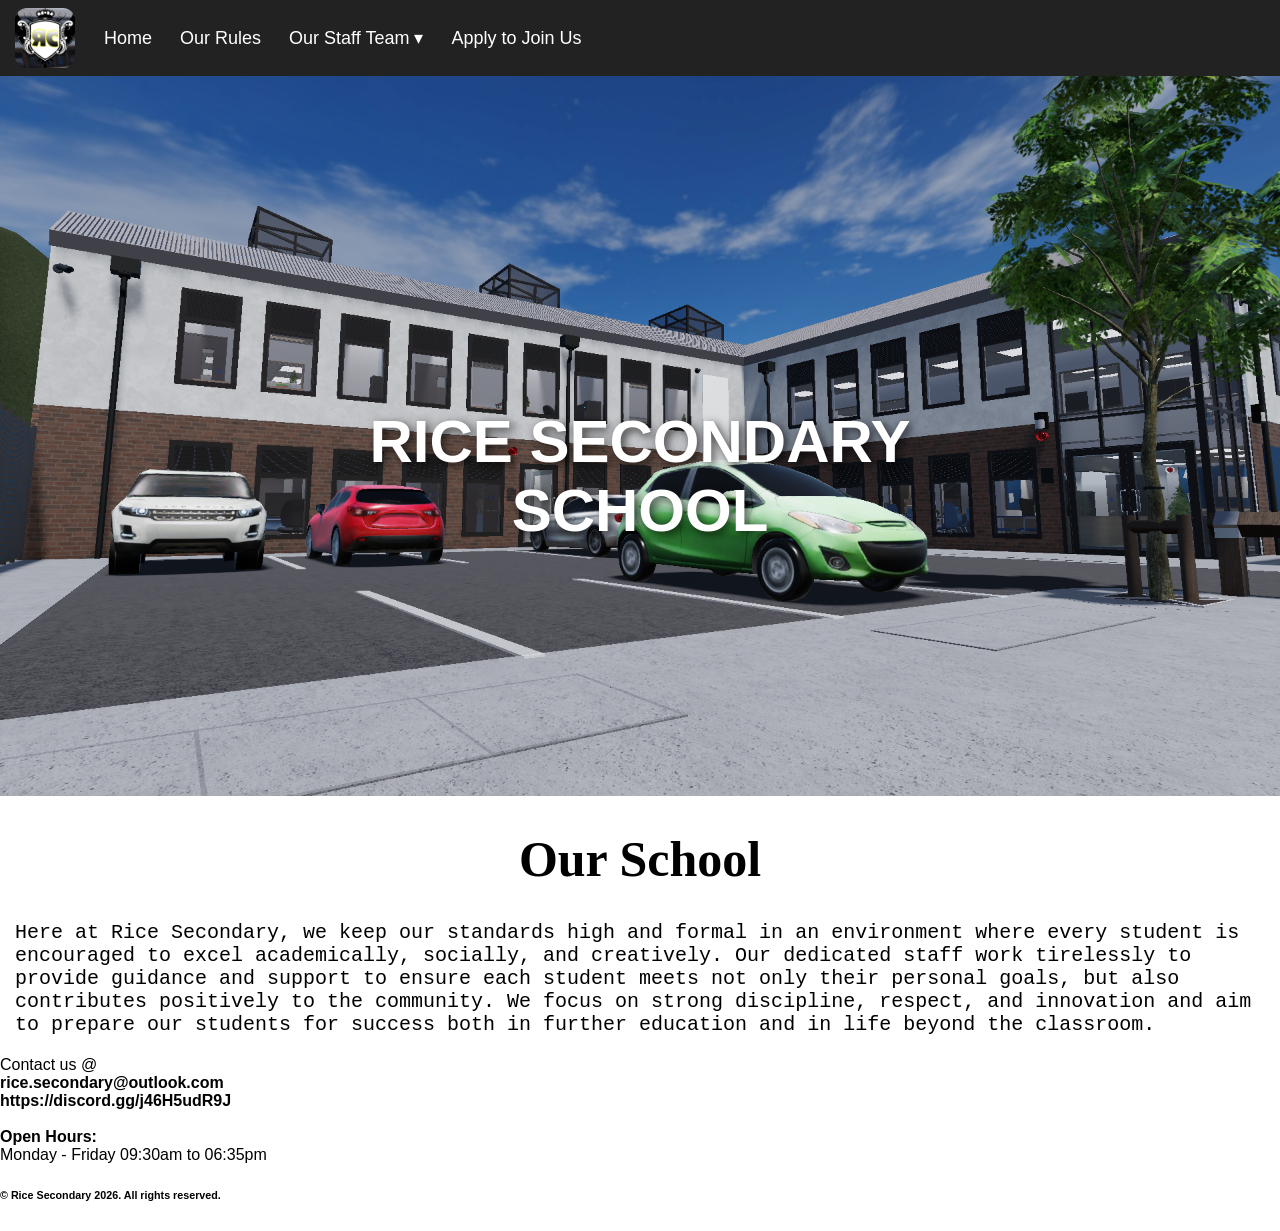
<file: index.html>
<!DOCTYPE html>
<html>
  <head>
    <link rel="stylesheet" href="style.css">
    <title>Rice Secondary</title>
  </head>

  <body>

    <div class="navbar">

      <img src="logo2.png" class="navbarlogo" alt="Logo">

      <div class="navlinks">

        <a href="index.html">Home</a>
        <a href="rules.html">Our Rules</a>

        <div class="dropdown">
          <button class="dropbtn">Our Staff Team ▾</button>

          <div class="dropdown-content">
            <a href="elt.html">ELT</a>
            <a href="slt.html">SLT</a>
            <a href="mlt.html">MLT</a>
          </div>

        </div>

        <a href="join.html">Apply to Join Us</a>

      </div>


      <div class="options-dropdown">

        <button class="dropbtn">Options ▾</button>

        <div class="dropdown-content">

          <a href="index.html">Home</a>
          <a href="rules.html">Our Rules</a>

          <div class="dropdown-sub">
            Staff Team ▸

            <div class="dropdown-content-sub">
              <a href="elt.html">ELT</a>
              <a href="slt.html">SLT</a>
              <a href="mlt.html">MLT</a>
            </div>

          </div>

          <a href="join.html">Apply to Join Staff</a>

        </div>

      </div>

    </div>
    <div class="hero">
      <img src="3851298629_127209441614859_1773172973387.png" class="heroimg" alt="Our school">
      <h1 class="RSS">RICE SECONDARY SCHOOL</h1>
    </div>
    
    <div class="SectionBottom">
      <h1 class="BottomTitle">Our School</h1>
      <p class="parbot">Here at Rice Secondary, we keep our standards high and formal in an environment where every student is encouraged to excel academically, socially, and creatively. Our dedicated staff work tirelessly to provide guidance and support to ensure each student meets not only their personal goals, but also contributes positively to the community. We focus on strong discipline, respect, and innovation and aim to prepare our students for success both in further education and in life beyond the classroom.</p>
      <p>Contact us @<br><strong>rice.secondary@outlook.com<br>https://discord.gg/j46H5udR9J</strong><br><br><strong>Open Hours:</strong><br>Monday - Friday 09:30am to 06:35pm</p>
      <h6>© Rice Secondary 2026. All rights reserved.</h6>
    </div>
  </body>
</html>
</file>
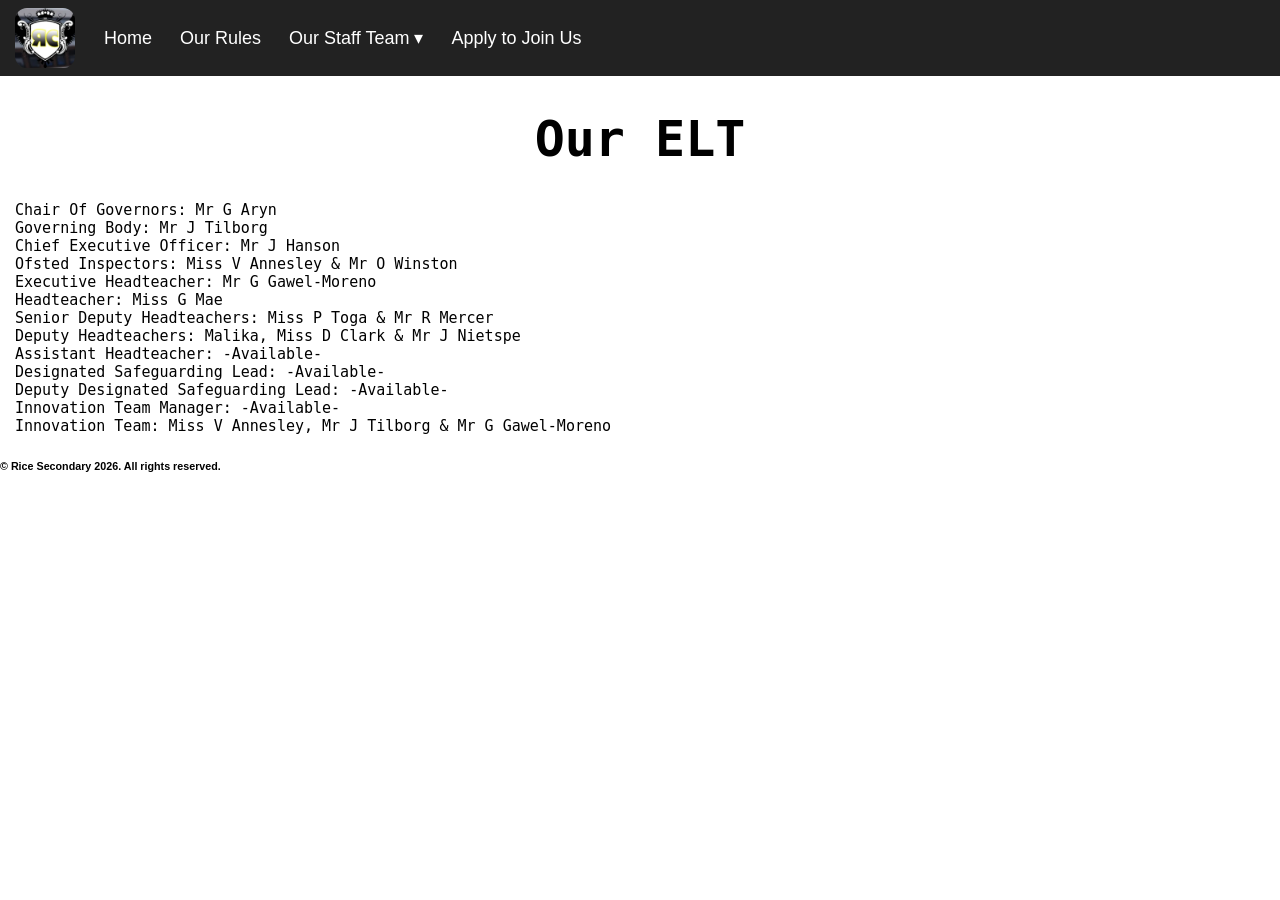
<file: elt.html>
<!DOCTYPE html>
<html>
  <head>
    <link rel="stylesheet" href="style.css">
    <title>Rice Secondary</title>
  </head>

  <body>

    <div class="navbar">

      <img src="logo2.png" class="navbarlogo" alt="Logo">

      <div class="navlinks">

        <a href="index.html">Home</a>
        <a href="rules.html">Our Rules</a>

        <div class="dropdown">
          <button class="dropbtn">Our Staff Team ▾</button>

          <div class="dropdown-content">
            <a href="elt.html">ELT</a>
            <a href="slt.html">SLT</a>
            <a href="mlt.html">MLT</a>
          </div>

        </div>

        <a href="join.html">Apply to Join Us</a>

      </div>


      <div class="options-dropdown">

        <button class="dropbtn">Options ▾</button>

        <div class="dropdown-content">

          <a href="index.html">Home</a>
          <a href="rules.html">Our Rules</a>

          <div class="dropdown-sub">
            Staff Team ▸

            <div class="dropdown-content-sub">
              <a href="elt.html">ELT</a>
              <a href="slt.html">SLT</a>
              <a href="mlt.html">MLT</a>
            </div>

          </div>

          <a href="join.html">Apply to Join Staff</a>

        </div>

      </div>

    </div>
    
    <h1 class="apply">Our ELT</h1>
    <p class="body">
    Chair Of Governors: Mr G Aryn<br>
    Governing Body: Mr J Tilborg<br>
    Chief Executive Officer: Mr J Hanson<br>
    Ofsted Inspectors: Miss V Annesley & Mr O Winston <br>
      Executive Headteacher: Mr G Gawel-Moreno<br>
      Headteacher: Miss G Mae<br>
      Senior Deputy Headteachers: Miss P Toga & Mr R Mercer<br>
      Deputy Headteachers: Malika, Miss D Clark & Mr J Nietspe<br>
      Assistant Headteacher: -Available-<br>
      Designated Safeguarding Lead: -Available-<br>
      Deputy Designated Safeguarding Lead: -Available-<br>
      Innovation Team Manager: -Available-<br>
      Innovation Team: Miss V Annesley, Mr J Tilborg & Mr G Gawel-Moreno<br>
      
    </p>
    <h6>© Rice Secondary 2026. All rights reserved.</h6>
  </body>
</html>
</file>
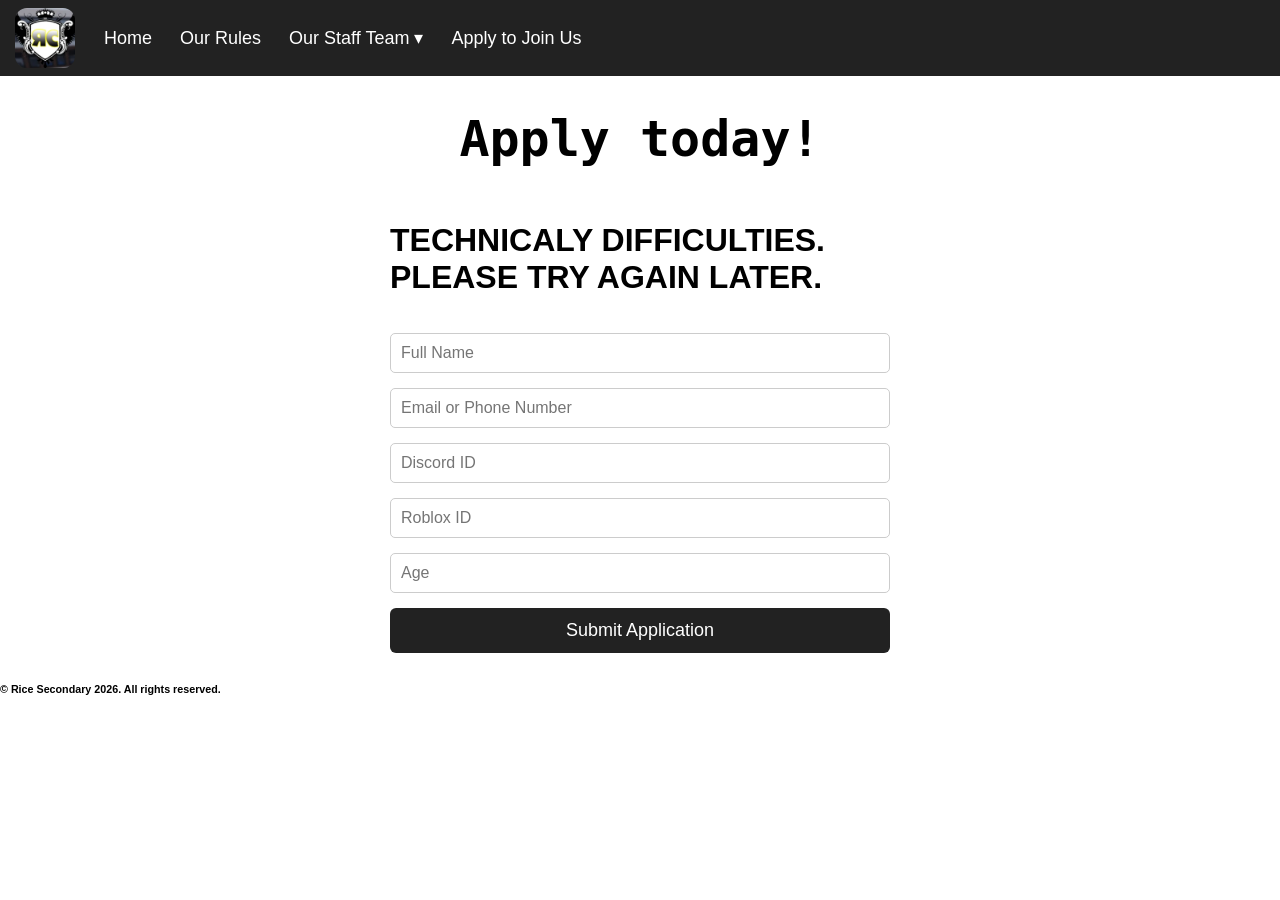
<file: join.html>
<!DOCTYPE html>
<html>
  <head>
    <link rel="stylesheet" href="style.css">
    <title>Rice Secondary</title>
  </head>
  <body>
    <div class="navbar">

      <img src="logo2.png" class="navbarlogo" alt="Logo">

      <div class="navlinks">

        <a href="index.html">Home</a>
        <a href="rules.html">Our Rules</a>

        <div class="dropdown">
          <button class="dropbtn">Our Staff Team ▾</button>

          <div class="dropdown-content">
            <a href="elt.html">ELT</a>
            <a href="slt.html">SLT</a>
            <a href="mlt.html">MLT</a>
          </div>

        </div>

        <a href="join.html">Apply to Join Us</a>

      </div>


      <div class="options-dropdown">

        <button class="dropbtn">Options ▾</button>

        <div class="dropdown-content">

          <a href="index.html">Home</a>
          <a href="rules.html">Our Rules</a>

          <div class="dropdown-sub">
            Staff Team ▸

            <div class="dropdown-content-sub">
              <a href="elt.html">ELT</a>
              <a href="slt.html">SLT</a>
              <a href="mlt.html">MLT</a>
            </div>

          </div>

          <a href="join.html">Apply to Join Staff</a>

        </div>

      </div>

    </div>
    <!DOCTYPE html>
<html>
<head>
  <link rel="stylesheet" href="style.css">
  <title>Rice Secondary - Apply</title>
  <style>
    form {
      max-width: 500px;
      margin: 30px auto;
      display: flex;
      flex-direction: column;
      gap: 15px;
    }

    input, select, textarea {
      padding: 10px;
      font-size: 16px;
      border-radius: 5px;
      border: 1px solid #ccc;
    }

    button {
      padding: 12px;
      font-size: 18px;
      background-color: #222;
      color: white;
      border: none;
      border-radius: 6px;
      cursor: pointer;
    }

    button:hover {
      background-color: #444;
    }
  </style>
</head>
<body>

  <h1 class="apply">Apply today!</h1>

  <form id="applicationForm">
    <h1>TECHNICALY DIFFICULTIES. PLEASE TRY AGAIN LATER.</h1>
    <input type="text" name="fullName" placeholder="Full Name" required>
    <input type="email" name="email" placeholder="Email or Phone Number" required>
    <input type="text" name="discordID" placeholder="Discord ID" required>
    <input type="text" name="robloxID" placeholder="Roblox ID" required>
    <input type="number" name="age" placeholder="Age" required>

    <!-- Extra fields can be added here -->
    <!-- <input type="text" name="extra1" placeholder="Extra Field"> -->

    <button type="submit">Submit Application</button>
  </form>

<script>
const form = document.getElementById('applicationForm');

form.addEventListener('submit', async (e) => {
  e.preventDefault(); // Prevent page refresh

  const formData = new FormData(form);
  const data = {};

  formData.forEach((value, key) => {
    data[key] = value;
  });

  const content =
    "**New Application Received**\n" +
    "Full Name: " + data.fullName + "\n" +
    "Email/Phone: " + data.email + "\n" +
    "Discord ID: " + data.discordID + "\n" +
    "Roblox ID: " + data.robloxID + "\n" +
    "Age: " + data.age;

  try {
    const res = await fetch("/api/sendApplication", {
      method: "POST",
      headers: {
        "Content-Type": "application/json"
      },
      body: JSON.stringify({ content })
    });

    if (!res.ok) throw new Error("Request failed");

    alert("Application sent successfully!");
    form.reset();

  } catch (err) {
    alert("Error sending application. Please try again.");
    console.error(err);
  }
});
</script>
<h6>© Rice Secondary 2026. All rights reserved.</h6>

  </body>
</html>
</file>
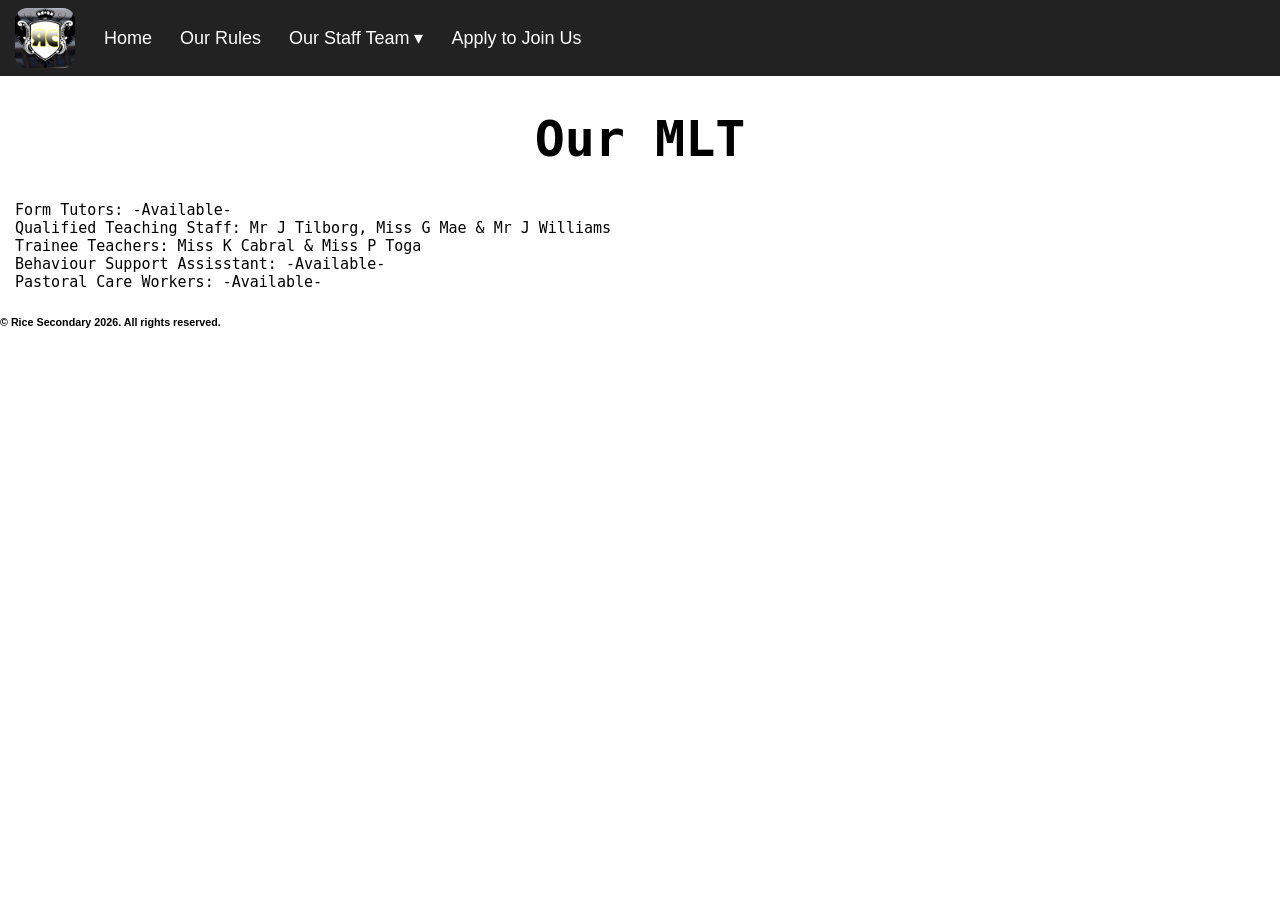
<file: mlt.html>
<!DOCTYPE html>
<html>
  <head>
    <link rel="stylesheet" href="style.css">
    <title>Rice Secondary</title>
  </head>

  <body>

    <div class="navbar">

      <img src="logo2.png" class="navbarlogo" alt="Logo">

      <div class="navlinks">

        <a href="index.html">Home</a>
        <a href="rules.html">Our Rules</a>

        <div class="dropdown">
          <button class="dropbtn">Our Staff Team ▾</button>

          <div class="dropdown-content">
            <a href="elt.html">ELT</a>
            <a href="slt.html">SLT</a>
            <a href="mlt.html">MLT</a>
          </div>

        </div>

        <a href="join.html">Apply to Join Us</a>

      </div>


      <div class="options-dropdown">

        <button class="dropbtn">Options ▾</button>

        <div class="dropdown-content">

          <a href="index.html">Home</a>
          <a href="rules.html">Our Rules</a>

          <div class="dropdown-sub">
            Staff Team ▸

            <div class="dropdown-content-sub">
              <a href="elt.html">ELT</a>
              <a href="slt.html">SLT</a>
              <a href="mlt.html">MLT</a>
            </div>

          </div>

          <a href="join.html">Apply to Join Staff</a>

        </div>

      </div>

    </div>

    <h1 class="apply">Our MLT</h1>
    <p class="body">
      Form Tutors: -Available-<br>
      Qualified Teaching Staff: Mr J Tilborg, Miss G Mae & Mr J Williams<br>
      Trainee Teachers: Miss K Cabral & Miss P Toga<br>
      Behaviour Support Assisstant: -Available-<br>
      Pastoral Care Workers: -Available-
    </p>
    <h6>© Rice Secondary 2026. All rights reserved.</h6>
  </body>
</html>
</file>
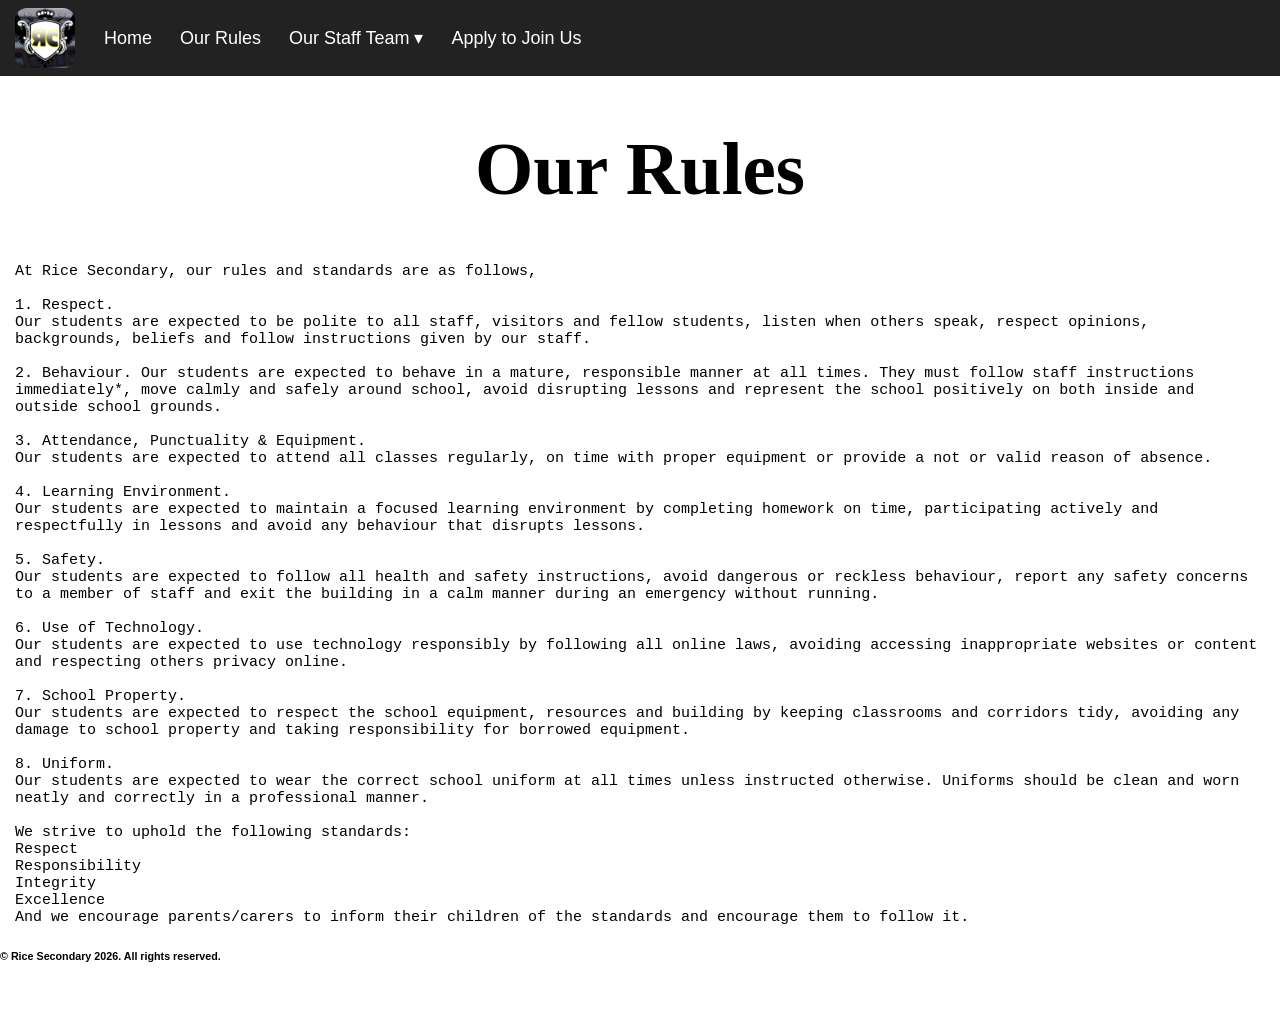
<file: rules.html>
<!DOCTYPE html>
<html>
  <head>
    <link rel="stylesheet" href="style.css">
    <title>Rice Secondary</title>
  </head>
  <body>

    <div class="navbar">

      <img src="logo2.png" class="navbarlogo" alt="Logo">

      <div class="navlinks">

        <a href="index.html">Home</a>
        <a href="rules.html">Our Rules</a>

        <div class="dropdown">
          <button class="dropbtn">Our Staff Team ▾</button>

          <div class="dropdown-content">
            <a href="elt.html">ELT</a>
            <a href="slt.html">SLT</a>
            <a href="mlt.html">MLT</a>
          </div>

        </div>

        <a href="join.html">Apply to Join Us</a>

      </div>


      <div class="options-dropdown">

        <button class="dropbtn">Options ▾</button>

        <div class="dropdown-content">

          <a href="index.html">Home</a>
          <a href="rules.html">Our Rules</a>

          <div class="dropdown-sub">
            Staff Team ▸

            <div class="dropdown-content-sub">
              <a href="elt.html">ELT</a>
              <a href="slt.html">SLT</a>
              <a href="mlt.html">MLT</a>
            </div>

          </div>

          <a href="join.html">Apply to Join Staff</a>

        </div>

      </div>

    </div>
    <h1 class="Rules">Our Rules</h1>
    <p class="body">At Rice Secondary, our rules and standards are as follows, <br>
    <br>
    1. Respect.<br>
      Our students are expected to be polite to all staff, visitors and fellow students, listen when others speak, respect opinions, backgrounds, beliefs and follow instructions given by our staff.<br><br>
    2. Behaviour.
      Our students are expected to behave in a mature, responsible manner at all times. They must follow staff instructions immediately*, move calmly and safely around school, avoid disrupting lessons and represent the school positively on both inside and outside school grounds.<br><br>
    3. Attendance, Punctuality & Equipment.<br>
      Our students are expected to attend all classes regularly, on time with proper equipment or provide a not or valid reason of absence.<br><br>
    4. Learning Environment.<br>
      Our students are expected to maintain a focused learning environment by completing homework on time, participating actively and respectfully in lessons and avoid any behaviour that disrupts lessons.<br><br>
    5. Safety.<br>
      Our students are expected to follow all health and safety instructions, avoid dangerous or reckless behaviour, report any safety concerns to a member of staff and exit the building in a calm manner during an emergency without running.<br><br>
    6. Use of Technology.<br>
      Our students are expected to use technology responsibly by following all online laws, avoiding accessing inappropriate websites or content and respecting others privacy online.<br><br>
    7. School Property.<br>
      Our students are expected to respect the school equipment, resources and building by keeping classrooms and corridors tidy, avoiding any damage to school property and taking responsibility for borrowed equipment.<br><br>
    8. Uniform.<br>
      Our students are expected to wear the correct school uniform at all times unless instructed otherwise. Uniforms should be clean and worn neatly and correctly in a professional manner.<br><br>
      We strive to uphold the following standards:<br>
      Respect<br>
      Responsibility<br>
      Integrity<br>
      Excellence<br>
      And we encourage parents/carers to inform their children of the standards and encourage them to follow it.
    </p>
    <h6>© Rice Secondary 2026. All rights reserved.</h6>
  </body>
</html>
</file>
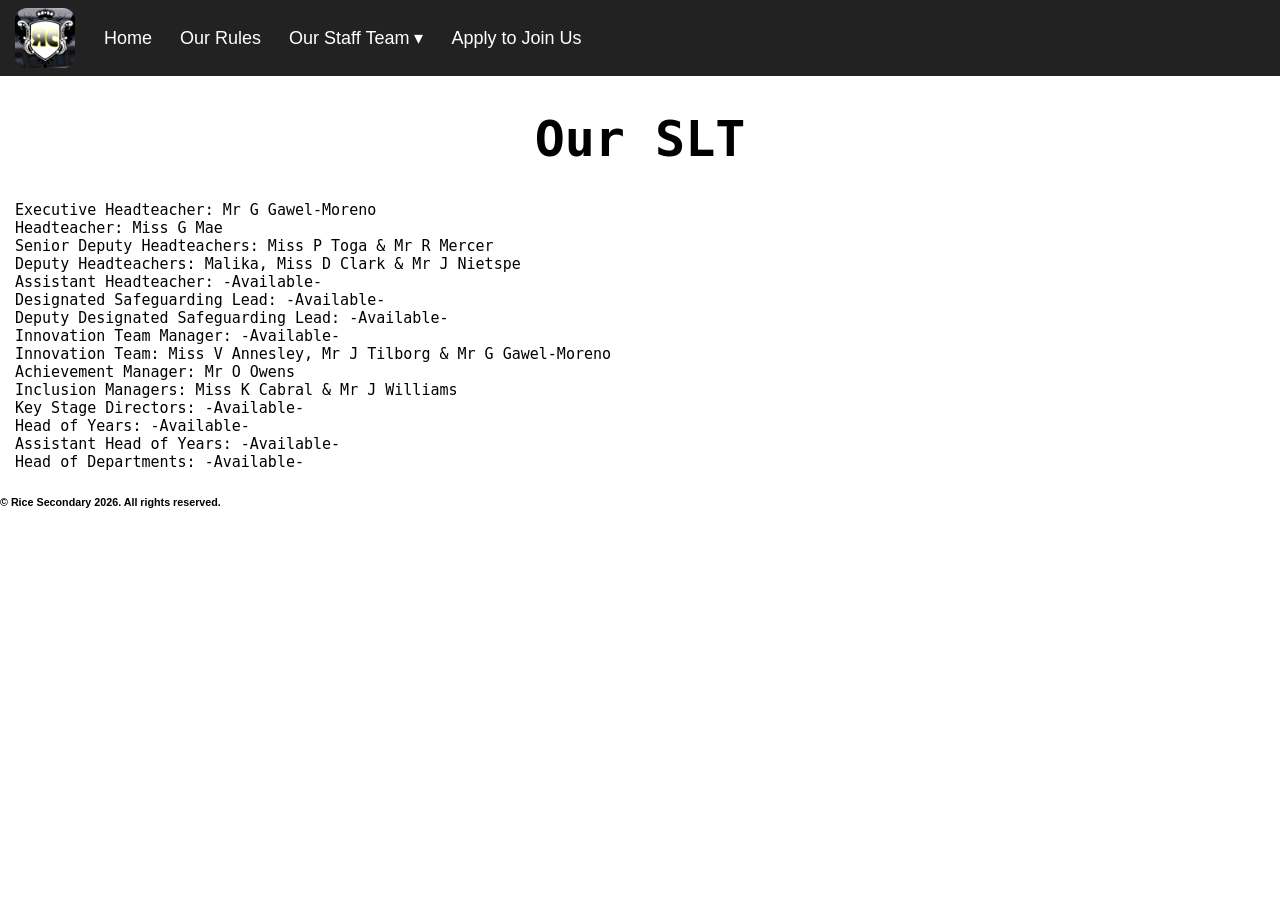
<file: slt.html>
<!DOCTYPE html>
<html>
  <head>
    <link rel="stylesheet" href="style.css">
    <title>Rice Secondary</title>
  </head>

  <body>

    <div class="navbar">

      <img src="logo2.png" class="navbarlogo" alt="Logo">

      <div class="navlinks">

        <a href="index.html">Home</a>
        <a href="rules.html">Our Rules</a>

        <div class="dropdown">
          <button class="dropbtn">Our Staff Team ▾</button>

          <div class="dropdown-content">
            <a href="elt.html">ELT</a>
            <a href="slt.html">SLT</a>
            <a href="mlt.html">MLT</a>
          </div>

        </div>

        <a href="join.html">Apply to Join Us</a>

      </div>


      <div class="options-dropdown">

        <button class="dropbtn">Options ▾</button>

        <div class="dropdown-content">

          <a href="index.html">Home</a>
          <a href="rules.html">Our Rules</a>

          <div class="dropdown-sub">
            Staff Team ▸

            <div class="dropdown-content-sub">
              <a href="elt.html">ELT</a>
              <a href="slt.html">SLT</a>
              <a href="mlt.html">MLT</a>
            </div>

          </div>

          <a href="join.html">Apply to Join Staff</a>

        </div>

      </div>

    </div>

    <h1 class="apply">Our SLT</h1>
    <p class="body">
      Executive Headteacher: Mr G Gawel-Moreno<br>
      Headteacher: Miss G Mae<br>
      Senior Deputy Headteachers: Miss P Toga & Mr R Mercer<br>
      Deputy Headteachers: Malika, Miss D Clark & Mr J Nietspe<br>
      Assistant Headteacher: -Available-<br>
      Designated Safeguarding Lead: -Available-<br>
      Deputy Designated Safeguarding Lead: -Available-<br>
      Innovation Team Manager: -Available-<br>
      Innovation Team: Miss V Annesley, Mr J Tilborg & Mr G Gawel-Moreno<br>
      Achievement Manager: Mr O Owens<br>
      Inclusion Managers: Miss K Cabral & Mr J Williams<br>
      Key Stage Directors: -Available-<br>
      Head of Years: -Available-<br>
      Assistant Head of Years: -Available-<br>
      Head of Departments: -Available-
    </p>
    <h6>© Rice Secondary 2026. All rights reserved.</h6>
  </body>
</html>
</file>
<file: style.css>
body {
  background: white;
  margin: 0;
  font-family: Arial, sans-serif;
}

/* NAVBAR */

.navbar {
  background-color: #222;
  display: flex;
  align-items: center;
  padding: 8px 15px;
  z-index: 1000;
}

.navbarlogo {
  border-radius: 12px;
  width: 60px;
  margin-right: 15px;
}

/* LINKS */

.navlinks {
  display: flex;
  align-items: center;
}

.navlinks a {
  color: white;
  text-decoration: none;
  padding: 10px 14px;
  font-size: 18px;
}

.navlinks a:hover {
  background: #444;
  border-radius: 6px;
}

/* DROPDOWNS */

.dropdown {
  position: relative;
}

.dropbtn {
  background: none;
  border: none;
  color: white;
  font-size: 18px;
  padding: 10px 14px;
  cursor: pointer;
}

.dropbtn:hover {
  background: #444;
  border-radius: 6px;
}

.dropdown-content {
  display: none;
  position: absolute;
  background: #333;
  min-width: 160px;
  z-index: 1001;
}

.dropdown-content a {
  display: block;
  padding: 10px;
  color: white;
  text-decoration: none;
}

.dropdown-content a:hover {
  background: #444;
}

.dropdown:hover .dropdown-content {
  display: block;
}

/* OPTIONS DROPDOWN */

.options-dropdown {
  display: none;
  position: relative;
  margin-left: auto;
}

.options-dropdown:hover .dropdown-content {
  display: block;
}

/* SUB DROPDOWN */

.dropdown-sub {
  padding: 10px;
  color: white;
  position: relative;
}

.dropdown-content-sub {
  display: none;
  position: absolute;
  right: 100%;
  top: 0;
  background: #444;
  min-width: 120px;
}

.dropdown-content-sub a {
  display: block;
  padding: 10px;
  color: white;
}

.dropdown-sub:hover .dropdown-content-sub {
  display: block;
}

/* RESPONSIVE */

@media (max-width: 700px) {

  .navlinks {
    display: none;
  }

  .options-dropdown {
    display: block;
  }

}

.hero {
  position: relative;
  width: 100%;
}

.heroimg {
  width: 100%;
  height: auto;
  display: block;
}

.RSS {
  position: absolute;
  top: 50%;
  left: 50%;
  transform: translate(-50%, -50%);
  color: white;
  text-shadow: 3px 3px 10px rgba(0,0,0,0.7);
  font-size: 60px;
  text-align: center;
}

.BottomTitle {
  font-family: Verdana;
  text-align: center;
  font-weight: bold;
  font-size-adjust: auto;
  font-size: 50px;
}

.parbot {
  font-family: monospace;
  font-size: 20px;
  text-align: left;
  margin-left: 15px;
  margin-right: 15px;
}

.Rules {
  font-family: Verdana;
  text-align: center;
  font-size: 75px;
}

.body {
  font-family: monospace;
  text-align: left;
  margin-left: 15px;
  margin-right: 15px;
  font-size: 15px;
}

.apply {
  text-align: center;
  font-family: monospace;
  font-size: 50px;
}
</file>
